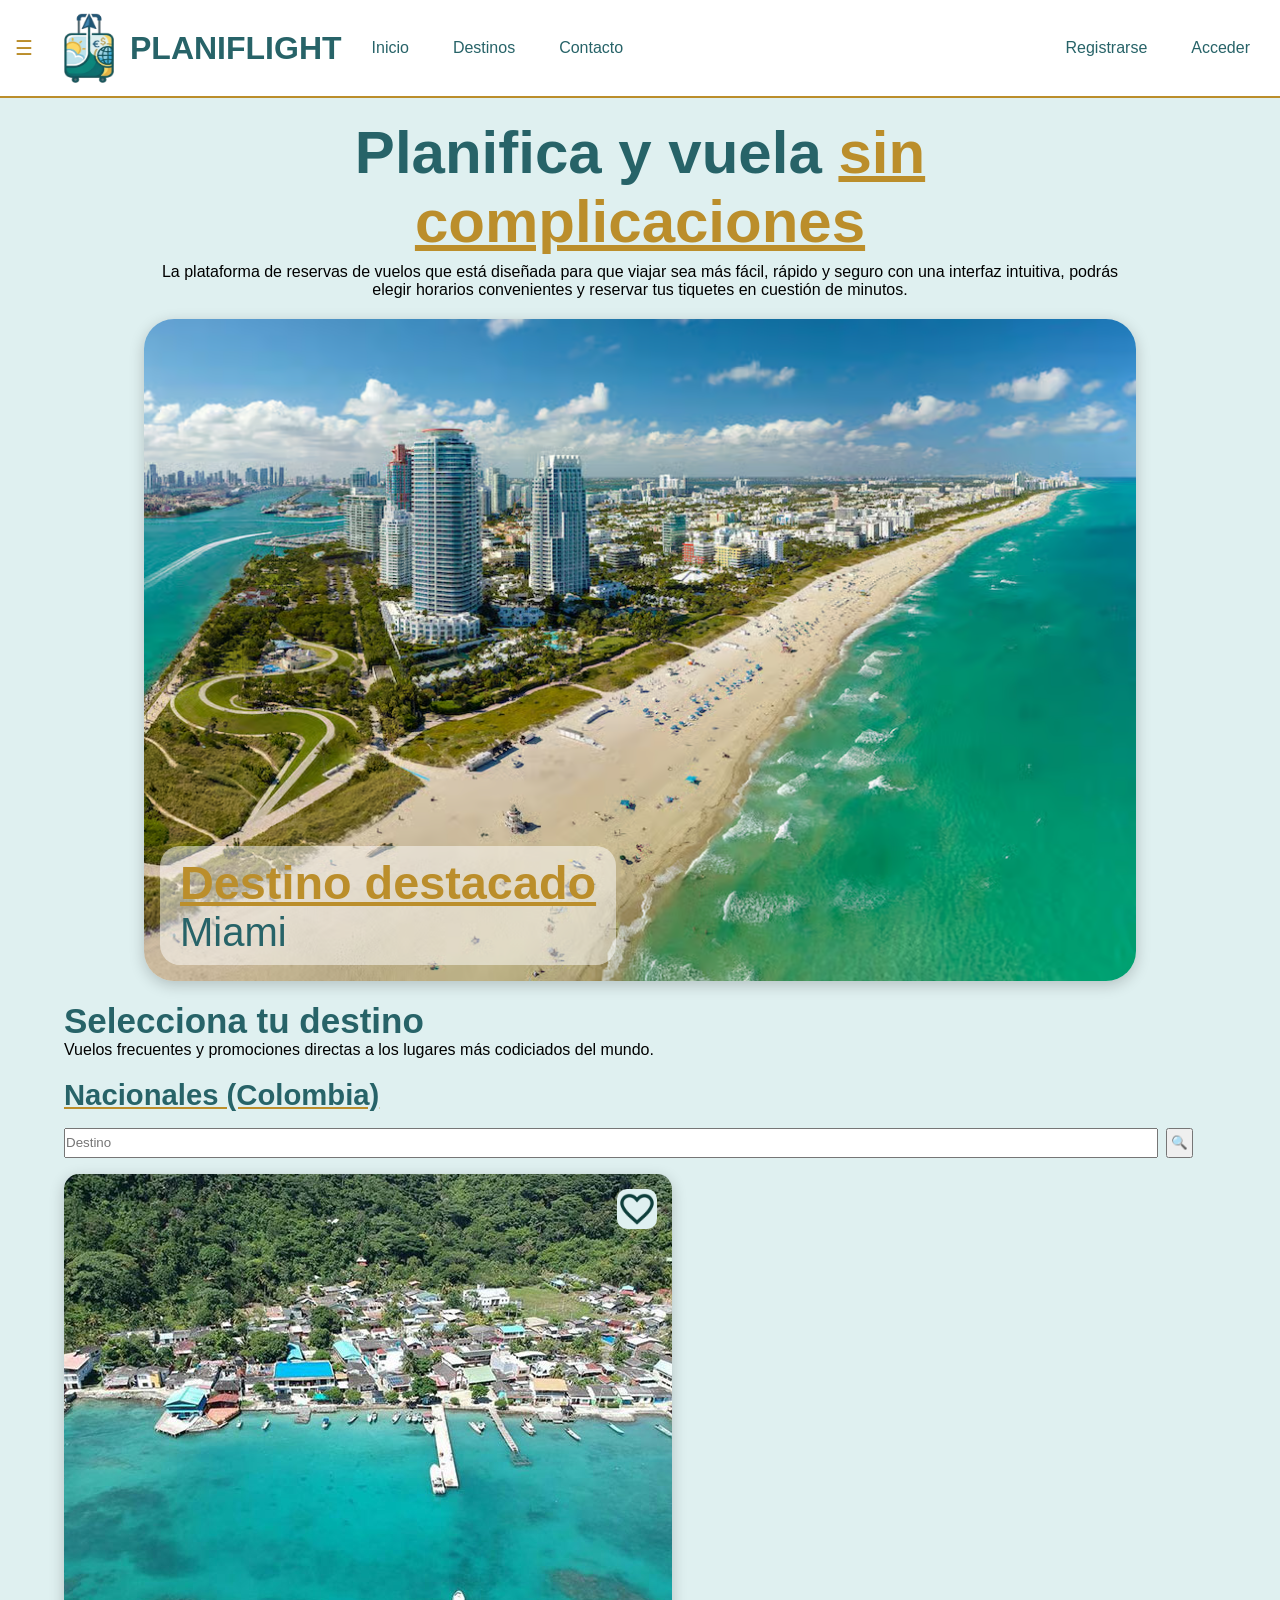
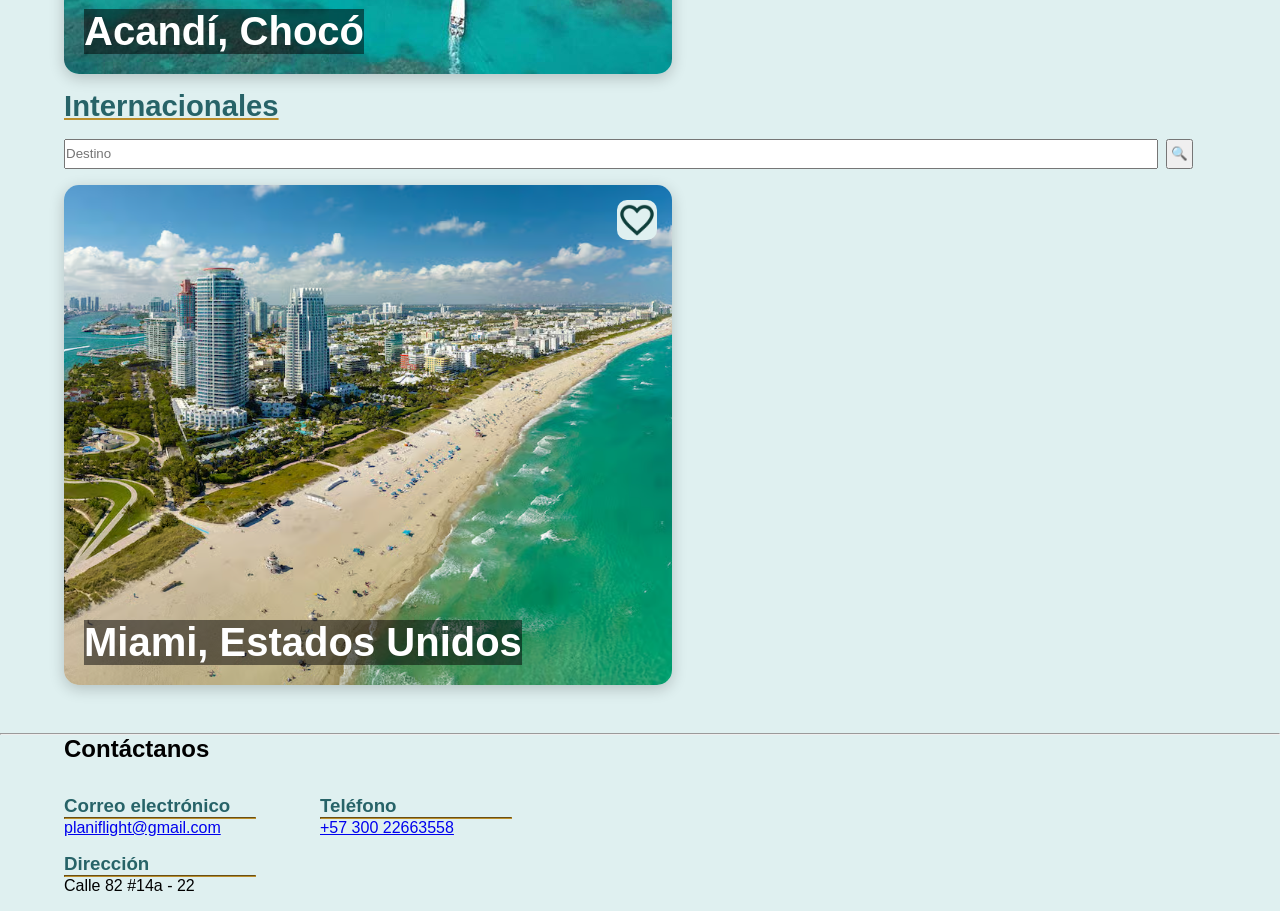
<file: index.html>
<!DOCTYPE html>
<html lang="es">
<head>
    <meta charset="UTF-8">
    <meta name="viewport" content="width=device-width, initial-scale=1.0">
    <title>Planiflight</title>
    <link rel="stylesheet" href="Styles/Principal.css">
</head>
<body class="body">
    <header class="header">
        <div class="sup">
            <div class="menu">
                <input type="checkbox" id="cambMenu">
                <label for="cambMenu" class="btnAbrir">☰</label>
                <img src="images/icons/LogoNN.png" alt="LOGO" class="logo" >
                
                <div class="sldMenu">
                    <label for="cambMenu" class="btnCerrar">&times;</label>
                    <a href="pages/menu/favoritos.html">Favoritos</a>
                    <a href="pages/menu/itinerario.html">Itinerario</a>
                    <a href="pages/menu/vuelos reservados.html">Reservas</a>
                </div>
            </div>
            <h1 class="titulo">PLANIFLIGHT</h1>
            <nav class="nav">
                <div>
                    <a href="#inicio">Inicio</a>
                    <a href="#destinos">Destinos</a>
                    <a href="#contacto">Contacto</a>
                </div>
                <div class="sesion">
                    <a href="pages/Sesion/Registrarse.html">Registrarse</a>
                    <a href="pages/Sesion/Acceder.html">Acceder</a>
                </div>
            </nav>
        </div>
        <hr>
    </header>
    <section class="inicio" id="inicio">
        <div class="textos-inicio">
            <h1 class="subtitulo">Planifica y vuela <span>sin complicaciones</span></h1>
            <p>
                La plataforma de reservas de vuelos que está diseñada para que 
                viajar sea más fácil, rápido y seguro con una interfaz intuitiva, podrás elegir 
                horarios convenientes y reservar tus tiquetes en cuestión de minutos.
            </p>
        </div>
        <a href="pages/Destinos/Miami.html" class="imgDestacado">
            <img src="images/destinos/Internacionales/Miami.avif" alt="Miami">
            <div class="texto-encima">
                <h3>Destino destacado</h3>
                <p>Miami</p>
            </div>
        </a>
    </section>
    <section id="destinos" class="destinos">
        <div class="textos-destinos">
            <h2>Selecciona tu destino</h2>
            <p>Vuelos frecuentes y promociones directas a 
                los lugares más codiciados del mundo.</p>
        </div>
        <div class="nacionales">
            <h3>Nacionales (Colombia)</h3>
            <div class="buscador">
                <input type="search" id="search-nacionales" placeholder="Destino" aria-label="Buscar destinos nacionales">
                <button type="button" id="search-button-nacionales" aria-label="Buscar destinos nacionales">🔍</button>
            </div>
            <div class="img-destinos">
                <a href="pages/Destinos/Acandí.html" class="img-des" >
                    <img src="images/destinos/Nacionales/acandí.jpg" alt="Acandí">
                    <p class="texto-destino">Acandí, Chocó</p>
                </a>
                <input type="checkbox" id="corazon-acandi" class="input-favorito">
                <label for="corazon-acandi" class="boton-favorito">
                    <img src="images/icons/Nfavs.png" alt="No favorito" class="img-corazon no-favorito">
                    <img src="images/icons/favs.png" alt="Favorito" class="img-corazon favorito">
                </label>
            </div>
        </div>
        <div class="internacionales">
            <h3>Internacionales</h3>
            <div class="buscador">
                <input type="search" id="search-internacionales" placeholder="Destino" aria-label="Buscar destinos internacionales">
                <button type="button" id="search-button-internacionales" aria-label="Buscar destinos internacionales">🔍</button>
            </div>
            <div class="img-destinos">
                <a href="pages/Destinos/Miami.html" class="img-des" >
                    <img src="images/destinos/Internacionales/Miami.avif" alt="Miami">
                    <p class="texto-destino">Miami, Estados Unidos</p>
                </a>
                <input type="checkbox" id="corazon-miami" class="input-favorito">
                <label for="corazon-miami" class="boton-favorito">
                    <img src="images/icons/Nfavs.png" alt="No favorito" class="img-corazon no-favorito">
                    <img src="images/icons/favs.png" alt="Favorito" class="img-corazon favorito">
                </label>
            </div>
        </div>
    </section>
    <footer class="footer" id="contacto">
        <hr>
        <h2>Contáctanos</h2>
        <div class="cortel">
            <article class="infoCont">
                <h3>Correo electrónico</h3>
                <hr>
                <a href="mailto:planiflight@gmail.com">planiflight@gmail.com</a>
            </article>
            <article class="infoCont">
                <h3>Teléfono</h3>
                <hr>
                <a href="tel:+573001234567">+57 300 22663558</a>
            </article> 
        </div>
        <article class="infoCont">
            <h3>Dirección</h3>
            <hr>
            <p>Calle 82 #14a - 22</p>
        </article>
    </footer>
</body>
</html>
</file>
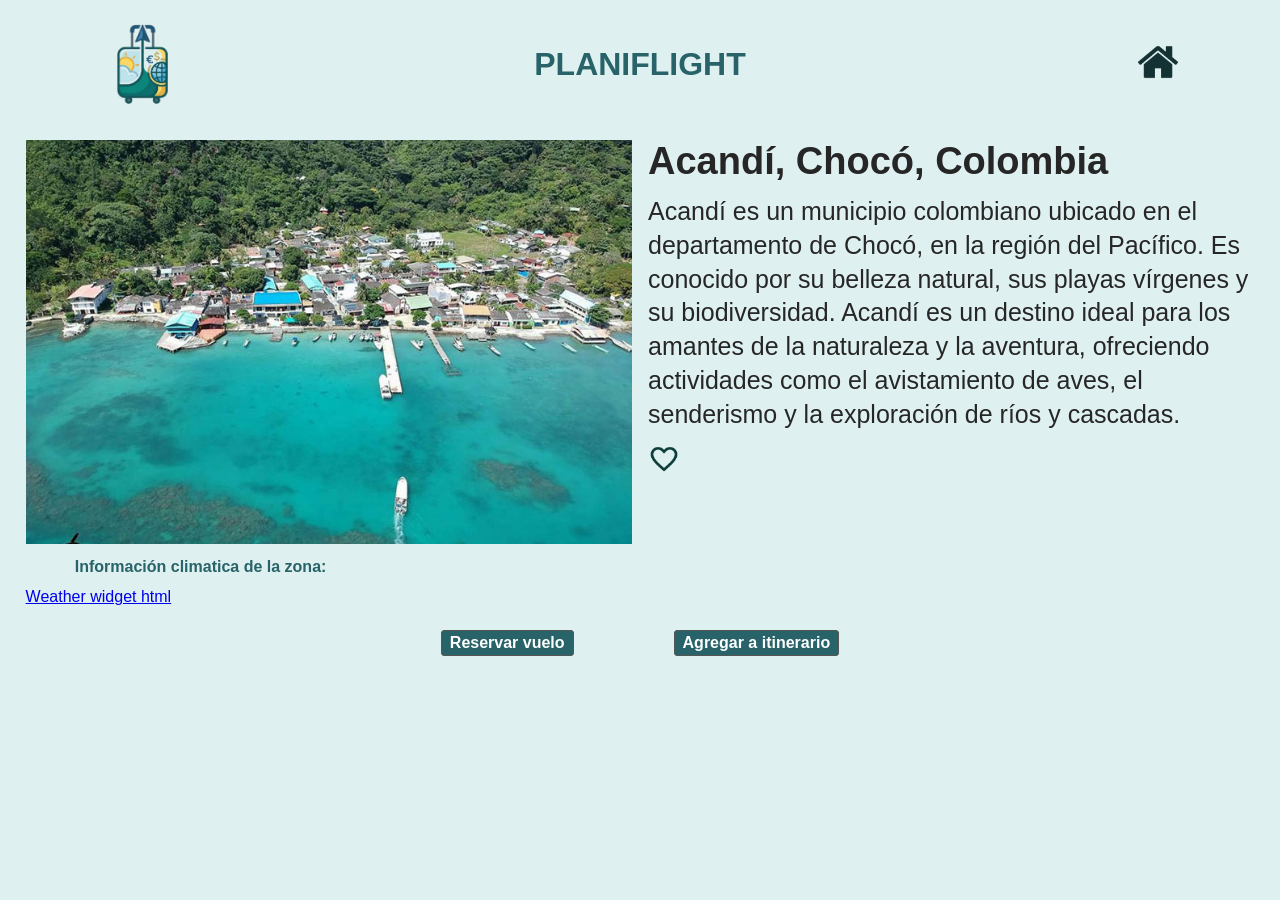
<file: pages/Destinos/Acandí.html>
<!DOCTYPE html>
<html lang="es">
<head>
    <meta charset="UTF-8">
    <meta name="viewport" content="width=device-width, initial-scale=1.0">
    <title>Acandí</title>
    <link rel="stylesheet" href="/Styles/estilos destinos/Acandi.css">
</head>
<body class="body pagina-destino">
    <header class="header">
         <img src="/images/icons/LogoNN.png" alt="LOGO" class="logo">
        <h1 class="titulo">PLANIFLIGHT</h1>
        <a href="/index.html" class="link-inicio">
            <img src="/images/icons/Home.png" alt="Home" class="icono-inicio">
        </a>
    </header>
    <section class="seccion-destino">
        <article class="detalle-destino">
            <img class="foto-destino" src="/images/destinos/Nacionales/acandí.jpg" alt="Acandí">
            <article class="datos-destino">
                <h2 class="titulo-destino">Acandí, Chocó, Colombia</h2>
                <p class="descripcion-destino">Acandí es un municipio colombiano ubicado en el departamento de Chocó, 
                    en la región del Pacífico. Es conocido por su belleza natural, 
                    sus playas vírgenes y su biodiversidad. Acandí es un destino ideal 
                    para los amantes de la naturaleza y la aventura, ofreciendo actividades 
                    como el avistamiento de aves, el senderismo y la exploración de ríos y cascadas.
                </p>
                <input type="checkbox" id="corazon-check" class="input-favorito">
                
                <label for="corazon-check" class="boton-favorito">

                    <img src="/images/icons/Nfavs.png" alt="Favorito" class="img-corazon corazon-vacio">
                    
    
                    <img src="/images/icons/favs.png" alt="Favorito Activo" class="img-corazon corazon-lleno">
                </label>
            </article>
        </article>
        <h2 class="titulo-clima">Información climatica de la zona:</h2>
        <div class="widget-clima" id="ww_dbd2056a2b9f8" v='1.3' loc='id' a='{"t":"horizontal","lang":
        "es","sl_lpl":1,"ids":["wl6204"],"font":"Arial","sl_ics":"one_a","sl_sot":
        "celsius","cl_bkg":"image","cl_font":"#FFFFFF","cl_cloud":"#FFFFFF","cl_persp":
        "#81D4FA","cl_sun":"#FFC107","cl_moon":"#FFC107","cl_thund":"#FF5722"}'>
        <a href="https://weatherwidget.org/" id="ww_dbd2056a2b9f8_u" 
        target="_blank">Weather widget html</a>
        </div><script async 
        src="https://app3.weatherwidget.org/js/?id=ww_dbd2056a2b9f8"></script>
        <div class="acciones-destino">
            <button class="boton-accion"> Reservar vuelo</button>
            <button class="boton-accion">Agregar a itinerario</button>
        </div>
    </section>
    
</body>
</html>
</file>
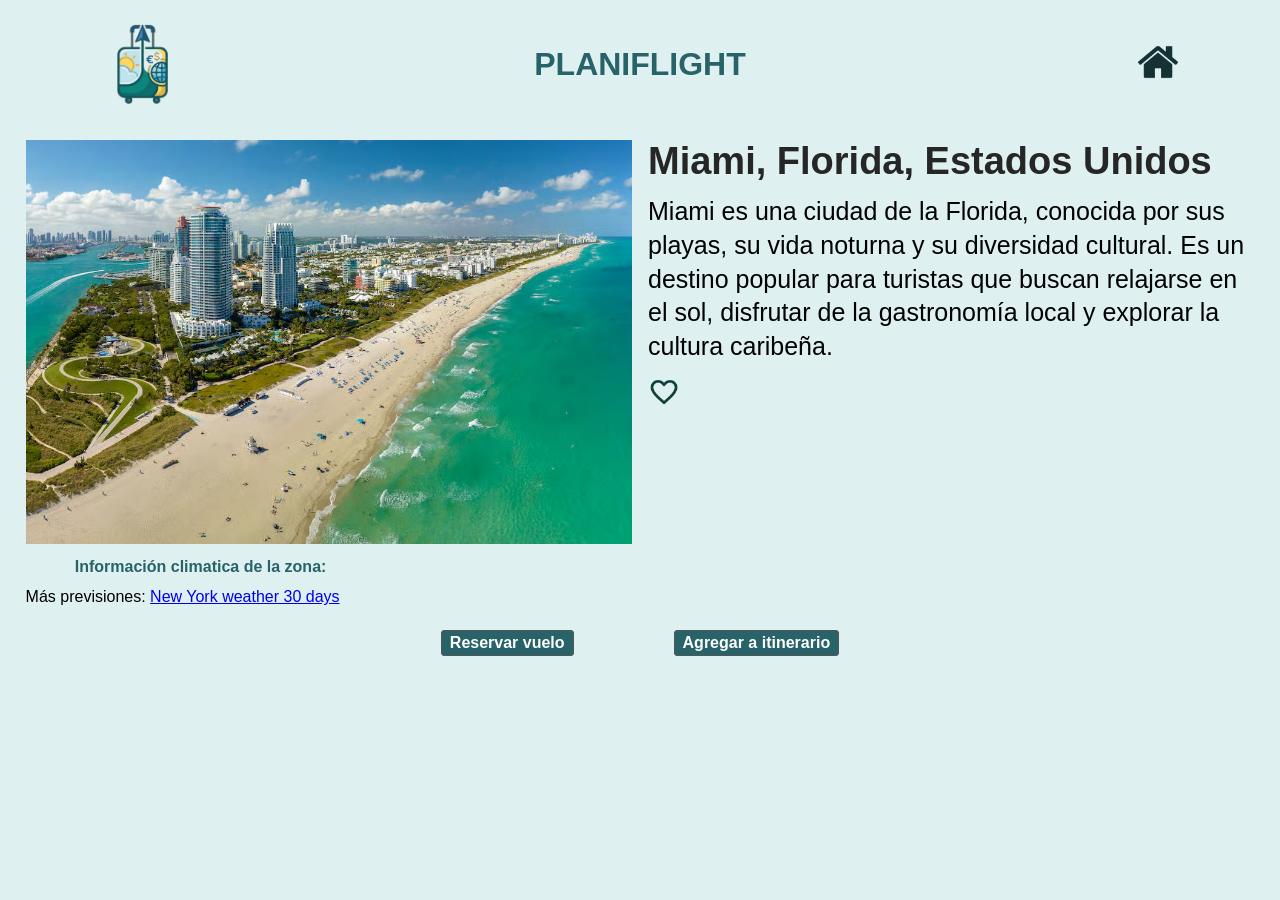
<file: pages/Destinos/Miami.html>
<!DOCTYPE html>
<html lang="es">
<head>
    <meta charset="UTF-8">
    <meta name="viewport" content="width=device-width, initial-scale=1.0">
    <title>Miami</title>
    <link rel="stylesheet" href="/Styles/estilos destinos/Miami.css">
</head>
<body class="body">
    <header class="header">
         <img src="/images/icons/LogoNN.png" alt="LOGO" class="logo">
        <h1 class="titulo">PLANIFLIGHT</h1>
        <a href="/index.html" class="link-inicio">
            <img src="/images/icons/Home.png" alt="Home" class="icono-inicio">
        </a>
    </header>
    <section class="seccion-destino">
        <article class="detalle-destino">
            <img class="foto-destino" src="/images/destinos/Internacionales/Miami.avif" alt="Miami">
            <article class="datos-destino">
                <h2 class="titulo-destino">Miami, Florida, Estados Unidos</h2>
                <p class="descripcion-destino">Miami es una ciudad de la Florida, conocida por sus playas, 
                    su vida noturna y su diversidad cultural. Es un destino popular 
                    para turistas que buscan relajarse en el sol, disfrutar de la 
                    gastronomía local y explorar la cultura caribeña.
                </p>
                <input type="checkbox" id="corazon-check" class="input-favorito">
                
                <label for="corazon-check" class="boton-favorito">
                    <img src="/images/icons/Nfavs.png" alt="Favorito" class="img-corazon corazon-vacio">
                    
                    <img src="/images/icons/favs.png" alt="Favorito Activo" class="img-corazon corazon-lleno">
                </label>
            </article>
        </article>
        <h2 class="titulo-clima">Información climatica de la zona:</h2>
        <div class="widget-clima" id="ww_2b82354b582ed" v='1.3' loc='id' a='{"t":"horizontal","lang":"es","sl_lpl":1,"ids":
        ["wl4471"],"font":"Arial","sl_ics":"one_a","sl_sot":"celsius","cl_bkg":"image","cl_font":
        "#FFFFFF","cl_cloud":"#FFFFFF","cl_persp":"#81D4FA","cl_sun":"#FFC107","cl_moon":"#FFC107",
        "cl_thund":"#FF5722"}'>Más previsiones: 
        <a href="https://oneweather.org/new_york_city/30_days/" id="ww_2b82354b582ed_u" 
        target="_blank">New York weather 30 days</a></div>
        <script async src="https://app3.weatherwidget.org/js/?id=ww_2b82354b582ed"></script>
        <div class="acciones-destino">
            <button class="boton-accion"> Reservar vuelo</button>
            <button class="boton-accion">Agregar a itinerario</button>
        </div>
    </section>
    
</body>
</html>
</file>
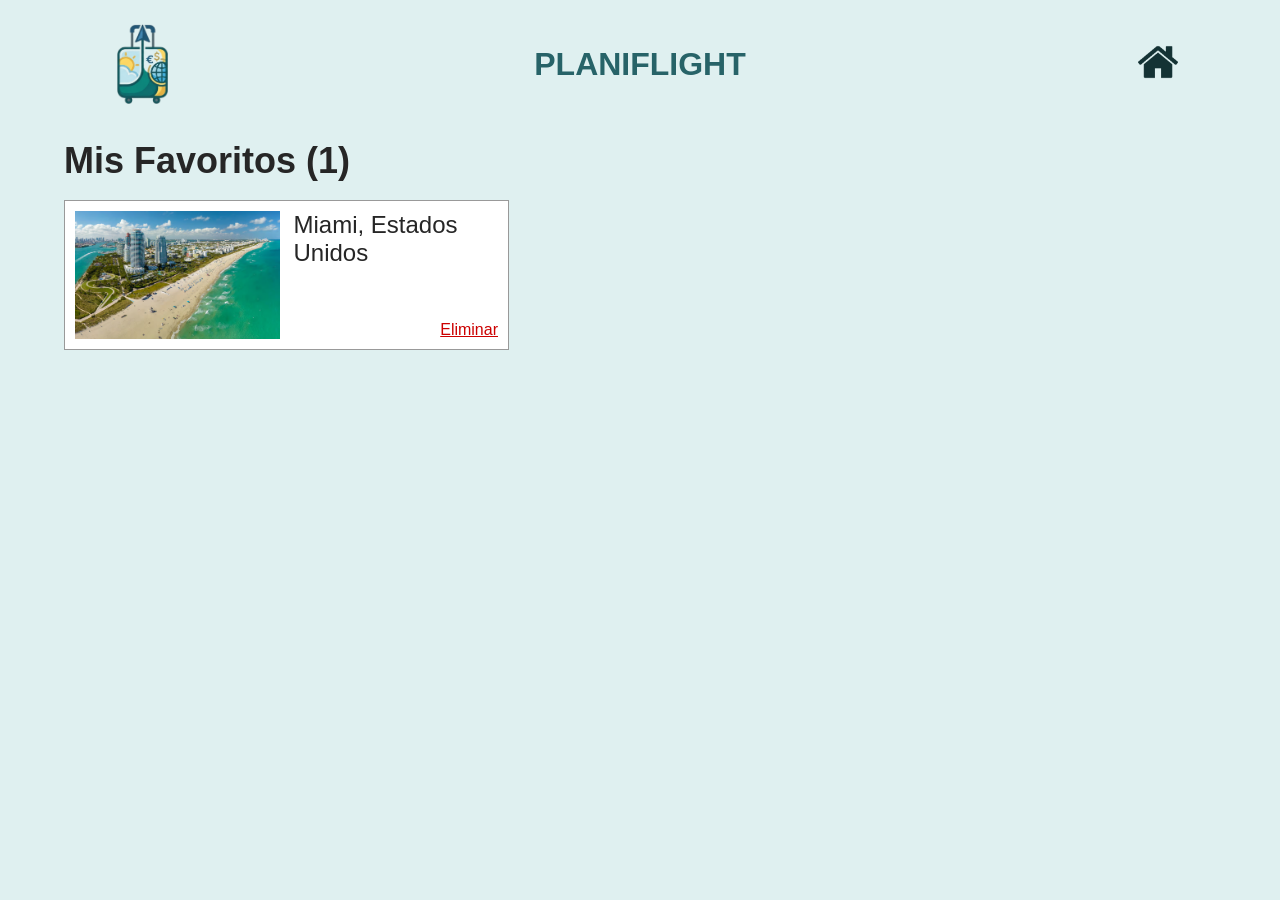
<file: pages/menu/favoritos.html>
<!DOCTYPE html>
<html lang="es">
<head>
    <meta charset="UTF-8">
    <meta name="viewport" content="width=device-width, initial-scale=1.0">
    <title>Favoritos</title>
    <link rel="stylesheet" href="/Styles/estilos menu/favoritos.css">
</head>
<body class="body">
    <header class="header">
         <img src="/images/icons/LogoNN.png" alt="LOGO" class="logo">
        <h1 class="titulo">PLANIFLIGHT</h1>
        <a href="/index.html" class="link-inicio">
            <img src="/images/icons/Home.png" alt="Home" class="icono-inicio">
        </a>
    </header>
    <section class="favoritos">
        <h2 class="titulo-favoritos">Mis Favoritos (1)</h2>
        <div class="tarjeta-favorito">
            <a href="/pages/Destinos/Miami.html" class="enlace-destino">
                <img src="/images/destinos/Internacionales/Miami.avif" alt="Miami" class="imagen-destino">
            </a>
            <h3 class="nombre-destino">Miami, Estados Unidos</h3>
            <button class="boton-eliminar" type="button">Eliminar</button>
        </div>
    </section>
    
</body>
</html>
</file>
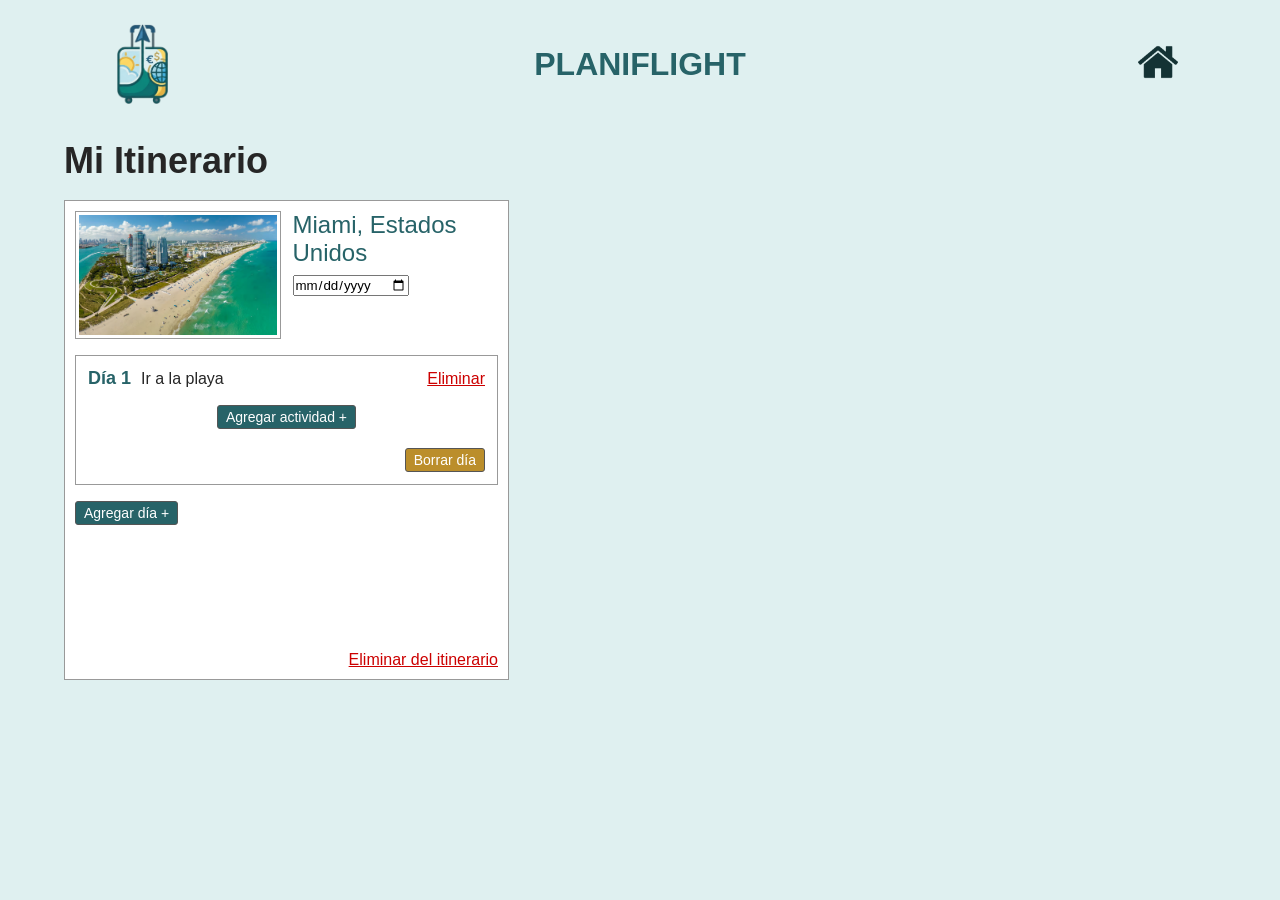
<file: pages/menu/itinerario.html>
<!DOCTYPE html>
<html lang="es">
<head>
    <meta charset="UTF-8">
    <meta name="viewport" content="width=device-width, initial-scale=1.0">
    <title>Itinerario</title>
    <link rel="stylesheet" href="/Styles/estilos menu/itinerario.css">
</head>
<body class="body">
    <header class="header">
         <img src="/images/icons/LogoNN.png" alt="LOGO" class="logo">
        <h1 class="titulo">PLANIFLIGHT</h1>
        <a href="/index.html" class="link-inicio">
            <img src="/images/icons/Home.png" alt="Home" class="icono-inicio">
        </a>
    </header>
    <section class="itinerario">
        <h2 class="titulo-itinerario">Mi Itinerario</h2>
        <div class="tarjeta-itinerario">
            <div class="resumen-destino">
                <a href="/pages/Destinos/Miami.html" class="enlace-destino">
                    <img src="/images/destinos/Internacionales/Miami.avif" alt="Miami" class="imagen-destino">
                </a>
                <div class="datos-destino">
                    <h3 class="nombre-destino">Miami, Estados Unidos</h3>
                    <input type="date" class="fecha-destino" aria-label="Fecha del viaje">
                </div>
            </div>
            <div class="dia-itinerario">
                <div class="actividad-itinerario">
                    <h3 class="nombre-dia">Día 1</h3>
                    <p class="descripcion-actividad">Ir a la playa</p>
                    <button class="enlace-eliminar" type="button">Eliminar</button>
                </div>
                <button class="boton-accion boton-agregar-actividad" type="button">Agregar actividad +</button>
                <button class="boton-accion boton-borrar-dia" type="button">Borrar día</button>
            </div>
            <button class="boton-accion boton-agregar-dia" type="button">Agregar día +</button>
            <button class="enlace-eliminar eliminar-itinerario" type="button">Eliminar del itinerario</button>
        </div>
    </section>
    
</body>
</html>
</file>
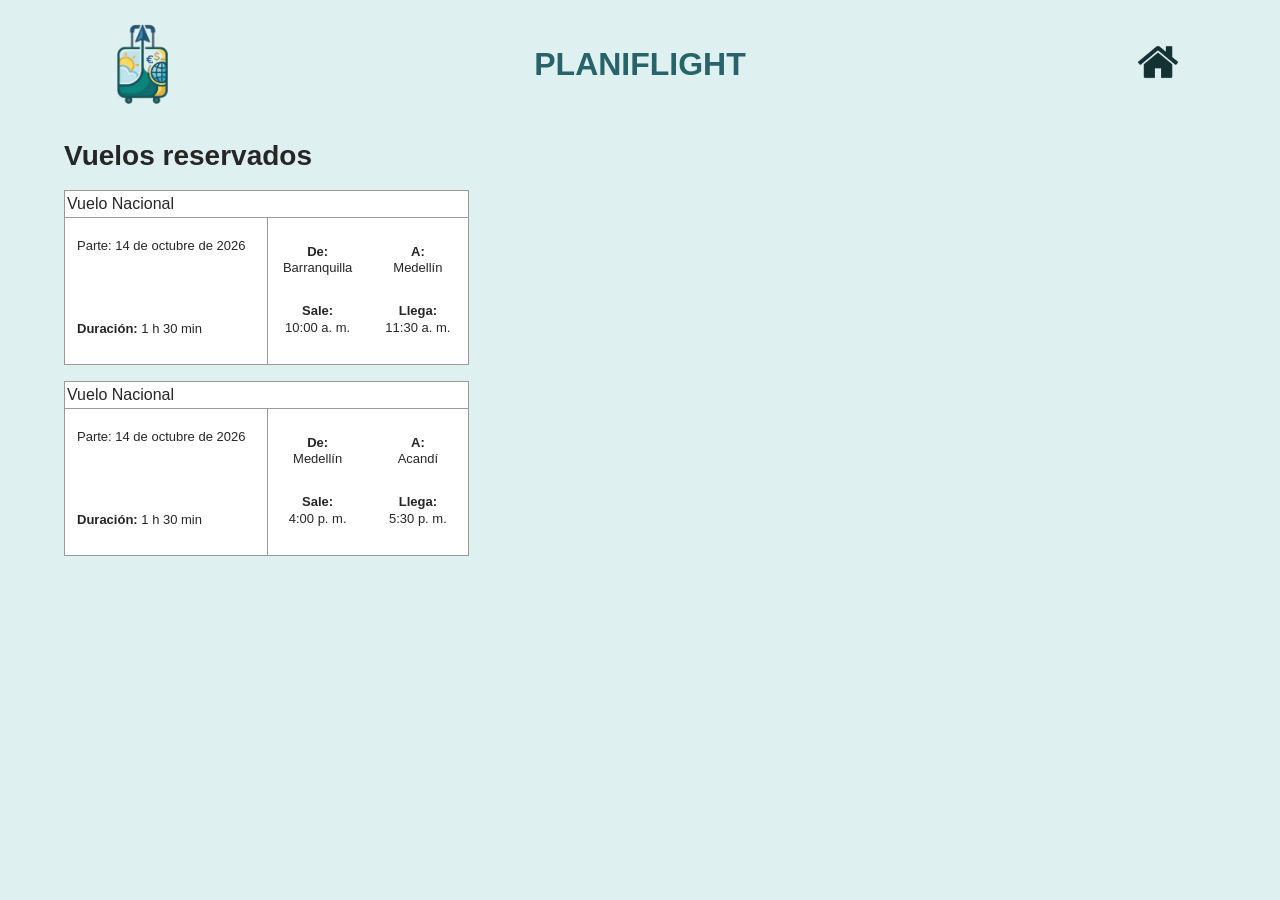
<file: pages/menu/vuelos reservados.html>
<!DOCTYPE html>
<html lang="es">
<head>
    <meta charset="UTF-8">
    <meta name="viewport" content="width=device-width, initial-scale=1.0">
    <title>Vuelos Reservados</title>
    <link rel="stylesheet" href="/Styles/estilos menu/reservas.css">
</head>
<body class="body">
    <header class="header">
        <img src="/images/icons/LogoNN.png" alt="LOGO" class="logo">
        <h1 class="titulo">PLANIFLIGHT</h1>
        <a href="/index.html" class="link-inicio">
            <img src="/images/icons/Home.png" alt="Home" class="icono-inicio">
        </a>
    </header>
    <section class="reservas">
        <h2 class="titulo-reservas">Vuelos reservados</h2>
        <div class="lista-reservas">
            <article class="tarjeta-reserva">
                <h3 class="tipo-vuelo">Vuelo Nacional</h3>
                <div class="detalles-vuelo">
                    <div class="informacion-vuelo">
                        <p>Parte: 14 de octubre de 2026</p>
                        <p><strong>Duración:</strong> 1 h 30 min</p>
                    </div>
                    <div class="ruta-vuelo">
                        <div class="tramo-vuelo">
                            <p class="etiqueta-tramo">De:</p>
                            <p>Barranquilla</p>
                            <div class="horario-vuelo">
                                <p class="etiqueta-horario">Sale:</p>
                                <p>10:00 a. m.</p>
                            </div>
                        </div>
                        <div class="tramo-vuelo">
                            <p class="etiqueta-tramo">A:</p>
                            <p>Medellín</p>
                            <div class="horario-vuelo">
                                <p class="etiqueta-horario">Llega:</p>
                                <p>11:30 a. m.</p>
                            </div>
                        </div>
                    </div>
                </div>
            </article>
            <article class="tarjeta-reserva">
                <h3 class="tipo-vuelo">Vuelo Nacional</h3>
                <div class="detalles-vuelo">
                    <div class="informacion-vuelo">
                        <p>Parte: 14 de octubre de 2026</p>
                        <p><strong>Duración:</strong> 1 h 30 min</p>
                    </div>
                    <div class="ruta-vuelo">
                        <div class="tramo-vuelo">
                            <p class="etiqueta-tramo">De:</p>
                            <p>Medellín</p>
                            <div class="horario-vuelo">
                                <p class="etiqueta-horario">Sale:</p>
                                <p>4:00 p. m.</p>
                            </div>
                        </div>
                        <div class="tramo-vuelo">
                            <p class="etiqueta-tramo">A:</p>
                            <p>Acandí</p>
                            <div class="horario-vuelo">
                                <p class="etiqueta-horario">Llega:</p>
                                <p>5:30 p. m.</p>
                            </div>
                        </div>
                    </div>
                </div>
            </article>
        </div>
    </section>    
</body>
</html>
</file>
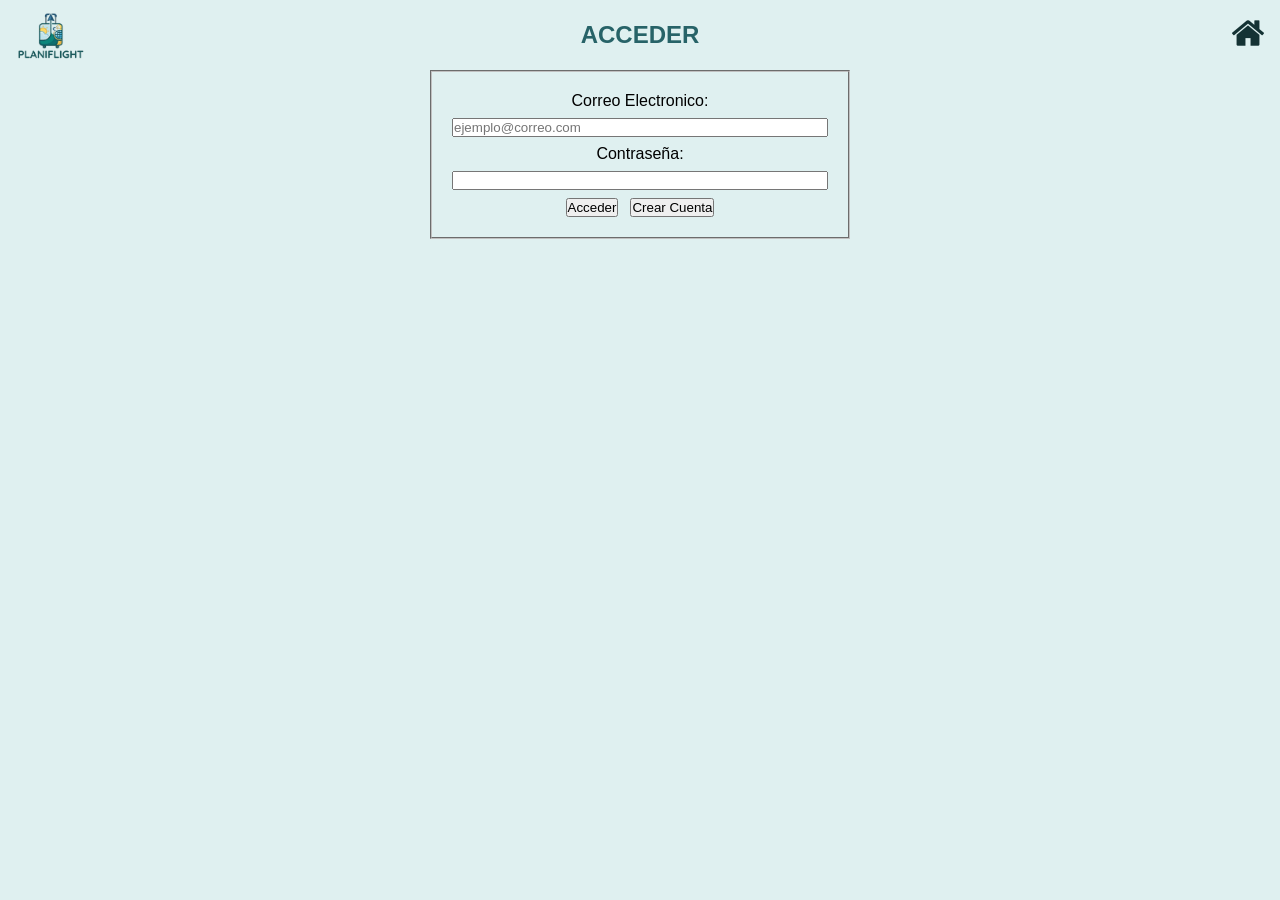
<file: pages/Sesion/Acceder.html>
<!DOCTYPE html>
<html lang="es">
<head>
    <meta charset="UTF-8">
    <meta name="viewport" content="width=device-width, initial-scale=1.0">
    <title>Acceder</title>
    <link rel="stylesheet" href="/Styles/estilos sesion/acceder.css">
</head>
<body class="body">
    <header class="header">
        <img src="/images/icons/Logo.png" alt="LOGO" class="logo">
                <h2 class="titulo">ACCEDER</h2>
                <a href="/index.html">
                    <img src="/images/icons/Home.png" alt="Home">
                </a>
    </header>
    <form class="acceder">
        <fieldset>
            <label for="email">Correo Electronico:</label>
            <input type="email" id="email" name="email" placeholder="ejemplo@correo.com" required>
            <label for="password">Contraseña:</label>
            <input type="password" id="password" name="password" required>
            <div class="botones">
                    <button type="submit">Acceder</button>
                    <button type="button" onclick="window.location.href='Registrarse.html'">
                        Crear Cuenta
                    </button>   

            </div>
            
        </fieldset>
        
    </form>
    
</body>
</html>
</file>
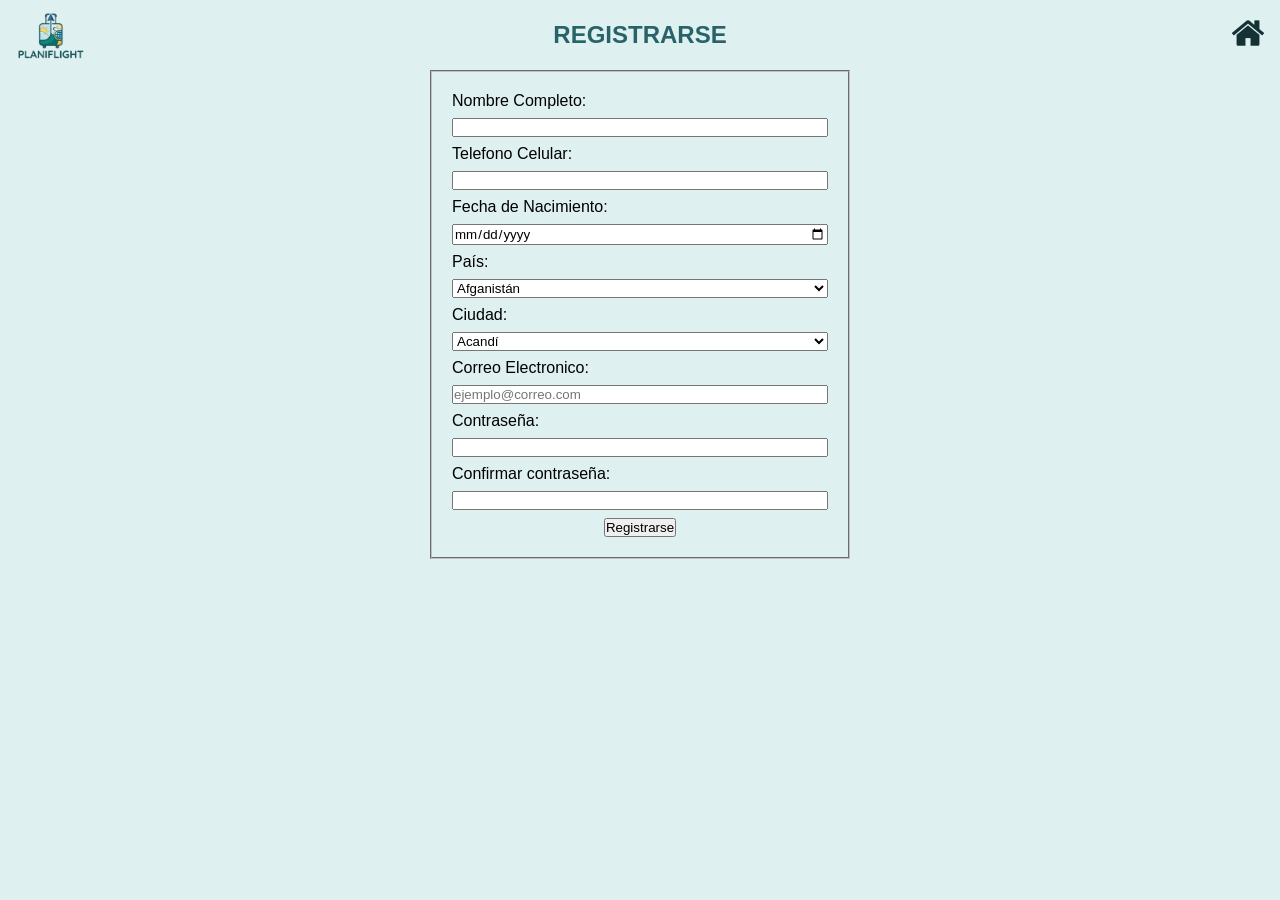
<file: pages/Sesion/Registrarse.html>
<!DOCTYPE html>
<html lang="es">
<head>
    <meta charset="UTF-8">
    <meta name="viewport" content="width=device-width, initial-scale=1.0">
    <title>Registrarse</title>
    <link rel="stylesheet" href="/Styles/estilos sesion/resgistrarse.css">
</head>
<body class="body">
    <header class="header">
        <img src="/images/icons/Logo.png" alt="LOGO" class="logo">
                <h2 class="titulo">REGISTRARSE</h2>
                <a href="/index.html">
                    <img src="/images/icons/Home.png" alt="Home" >
                </a>
    </header>
    <form class="formRegistro">
        <fieldset class="contenido">
            <label for="nombre">Nombre Completo:</label>
            <input type="text" id="nombre" name="nombre" required>
            <label for="tel">Telefono Celular:</label>
            <input type="tel" id="tel" name="tel" pattern="[0-9]{10}" required>
            
            <label for="fechaNacimiento">Fecha de Nacimiento:</label>
            <input type="date" id="fechaNacimiento" name="fechaNacimiento" required>
            <label for="select">País:</label>
            <select name="pais" id="pais">
                <option value="colombia">Afganistán</option>
                <option value="estadosUnidos">Albania</option>
                <option value="mexico">Alemania</option>
                <option value="argentina">Andorra</option>
                <option value="brasil">etc</option>
            </select>
            <label for="select">Ciudad:</label>
            <select name="ciudad" id="ciudad">
                <option value="colombia">Acandí</option>
                <option value="estadosUnidos">Aguachica</option>
                <option value="mexico">Apartadó</option>
                <option value="argentina">Arauca</option>
                <option value="brasil">etc</option>
            </select>
            <label for="email">Correo Electronico:</label>
            <input type="email" id="email" name="email" placeholder="ejemplo@correo.com" required>
            <label for="password">Contraseña:</label>
            <input type="password" id="password" name="password" required>
            <label for="confirmPassword">Confirmar contraseña:</label>
            <input type="password" id="confirmPassword" name="confirmPassword" required>

            <button type="submit">Registrarse</button>
         </fieldset>
    </form>
</body>
</html>
</file>
<file: Styles/Principal.css>
*{
    margin: 0;
    padding: 0;
    box-sizing: border-box;
    font-family: 'Inter', sans-serif;
}
.body{
    background-color: #dff0f0;
}

/* Header */
.header{
    position: sticky;
    top: 0;
    z-index: 100;
    background-color: #ffffff;
}
.header hr{
    border: 1px solid #bb8e2b;
}
.sup{
    display: flex;
    align-items: center;
}
.logo{
    width: 50px;
    height: 70px;
}

.sup .menu,
.nav{
    display: flex;
    align-items: center;
    gap: 16px;
}
.nav{
    
    padding-left: 16px;
    padding-right: 16px;
    justify-content: space-between;
    flex: 1;
}
.nav div{
    display: flex;
    align-items: center;
    gap: 16px;
}
.titulo{
    padding-left: 16px;
    white-space: nowrap;
    color:#276368;
}
.nav a{
    display: inline-block;
    padding: 39px 14px;
    white-space: nowrap;
    text-decoration: none;
    color: #276368;
}
#cambMenu {
    display: none;
    
}
.nav a:hover{
    color: #ffffff;
    background-color: #bb8e2b;
}  
      
.btnAbrir {
    font-size: 20px;
    cursor: pointer;
    color: #bb8e2b;
    padding: 35px 15px;
    display: inline-block;
}
.btnAbrir:hover {
    color: #ffffff;
    background-color: #bb8e2b;
}
.sldMenu {
    height: 100%;
    width: 250px;
    position: fixed;
    z-index: 1000;
    top: 0;
    left: -250px; 
    background-color: #dff0f0;
    overflow-x: hidden;
    transition: 0.3s ease; 
    padding-top: 60px;
}

.sldMenu a {
    padding: 15px 25px;
    text-decoration: none;
    font-size: 18px;
    color: #276368;
    display: block;
    transition: 0.3s;
}
.sldMenu a:hover {
    color: #ffffff;
    background-color: #bb8e2b;
    }

.btnCerrar {
    position: absolute;
    top: 10px;
    right: 25px;
    font-size: 36px;
    color: #276368;
    cursor: pointer;
}
.btnCerrar:hover {
    color: #bb8e2b;
}

#cambMenu:checked ~ .sldMenu {
    left: 0;
}


/* Inicio */
.inicio{
    display: flex;
    flex-direction: column;
    padding: 20px;
}
.textos-inicio{
    text-align: center;
    margin-bottom: 20px;
    padding-left: 10%;
    padding-right: 10%;
}
.subtitulo{
    color: #276368;
    padding-bottom: 7px;
    font-size:60px;
}
.subtitulo span{
    color: #bb8e2b;
    text-decoration: underline;
}
.imgDestacado {
    position: relative;
    display: block;
    width: 80%;
    margin: 0 auto;
    transition: transform 0.3s ease, box-shadow 0.3s ease;
    border-radius: 30px;
}

.imgDestacado img {
    width: 100%;
    display: block;
    height: auto;
    border-radius: 30px;
    box-shadow: 0 4px 15px rgba(0,0,0,0.2);
}
.imgDestacado:hover{
    transform: translateY(-8px);
    box-shadow: 0 12px 24px rgba(0, 0, 0, 0.14);
}

.texto-encima {
  position: absolute;
  bottom: 16px;
  left: 16px;
  color: #276368;       
  background-color: rgba(255, 255, 255, 0.5); 
  padding: 10px 20px;
  font-size: 40px;
  border-radius: 20px;
}
.texto-encima h3{
    text-decoration: underline;
    color:#bb8e2b;
}


/*Destino*/
.destinos{
    display: flex;
    flex-direction: column;

}
.textos-destinos{
    padding-bottom: 10px;
    padding-left: 5%;
    padding-bottom: 20px;
}
.textos-destinos h2{
    font-size: 35px;
    color:#276368;
}
.nacionales{
    padding-left: 5%;
    font-size: 25px;
}
.nacionales h3{
    color: #276368;
    text-decoration: underline;
    text-decoration-color: #bb8e2b;
}
.buscador{
    display: flex;
    align-items: center;
    gap: 8px;
    padding-top: 16px;
    padding-bottom: 16px;
}
.buscador input,
.buscador button{
    height: 30px;
}
.buscador input{
    width: 90%;
}
.buscador button{
    display: inline-flex;
    align-items: center;
    justify-content: center;
    width: 27px;
}
.internacionales{
    padding-left: 5%;
    padding-top: 16px;
    font-size: 25px;
}
.internacionales h3{
    color: #276368;
    text-decoration: underline;
    text-decoration-color: #bb8e2b;
}
.img-destinos{
    position: relative;
    width: 50%;
    height: 500px;
    border-radius: 15px;
    overflow: hidden;
    box-shadow: 0 4px 15px rgba(0,0,0,0.2);
    font-family: sans-serif;
    transition: transform 0.3s ease, box-shadow 0.3s ease;
}
.img-destinos:hover{
    transform: translateY(-8px);
    box-shadow: 0 12px 24px rgba(0,0,0,0.14);
}
.img-des{
    display: block;
    width: 100%;
    height: 100%;
}
.img-des img{
    display: block;
    width: 100%;
    height: 100%;
    object-fit: cover;
}
.img-destinos p{
    position: absolute;
    bottom: 20px;
    left: 20px;
    color: white;
    font-size: 40px;
    font-weight: bold;
    margin: 0;
    z-index: 2;
    pointer-events: none;
    background-color: rgba(0, 0, 0, 0.5);
}
.input-favorito {
    display: none;
}

.boton-favorito {
    background-color: #dff0f0;
    border-radius: 10px;
    position: absolute;
    top: 15px;
    right: 15px;
    z-index: 3;
    cursor: pointer;
    width: 40px;
    height: 40px;
}
.img-corazon {
    width: 100%;
    height: 100%;
    object-fit: contain;
    position: absolute;
    top: 0;
    left: 0;
    transition: opacity 0.2s ease;
}
.favorito{
    opacity: 0;
}
.no-favorito{
    opacity: 1;
}
.input-favorito:checked + .boton-favorito .no-favorito {
    opacity: 0; 
}
.input-favorito:checked + .boton-favorito .favorito {
    opacity: 1;
    }


/*footer*/
.footer{
    padding-top: 48px;
}
.footer h2{
    padding-left:5% ;
}
.cortel{
    display: flex;
    flex-direction: row;
    padding-top: 32px;
}
.infoCont{
    padding-left: 5%;
    width: 20%;
    padding-bottom: 16px;
}
.infoCont h3{
    color: #276368;
}
.infoCont hr{
    border-color: #bb8e2b;
}
</file>
<file: Styles/estilos destinos/Acandi.css>
*{
    margin: 0;
    padding: 0;
    box-sizing: border-box;
    font-family: 'Inter', sans-serif;
}
.body{
    min-height: 100vh;
    background-color: #dff0f0;
    color: #262626;
}


/*header*/
.header{
    display: grid;
    grid-template-columns: 1fr auto 1fr;
    align-items: center;
    padding: 24px 8%;
}
.logo{
    justify-self: start;
    width: 80px;
    height: 80px;
    object-fit: contain;
}
.link-inicio{
    grid-column: 3;
    grid-row: 1;
    justify-self: end;
}
.icono-inicio{
    width: 40px;
    height: auto;
}
.titulo{
    grid-column: 2;
    grid-row: 1;
    justify-self: center;
    color: #276368;
}


/*destino*/
.seccion-destino{
    padding: 12px 2%;
}
.detalle-destino{
    display: grid;
    grid-template-columns: minmax(0, 1fr) minmax(0, 1fr);
    align-items: start;
    gap: 16px;
}
.foto-destino{
    display: block;
    width: 100%;
    height: auto;
    object-fit: contain;
}
.datos-destino{
    display: flex;
    flex-direction: column;
    align-items: flex-start;
    gap: 12px;
    min-width: 0;
}
.titulo-destino{
    color: #262626;
    font-size: clamp(30px, 6vw, 38px);
}
.descripcion-destino{
    font-size: 25px;
    line-height: 1.35;
}
.input-favorito{
    position: absolute;
    width: 1px;
    height: 1px;
    overflow: hidden;
    clip: rect(0, 0, 0, 0);
    white-space: nowrap;
    clip-path: inset(50%);
}
.boton-favorito{
    position: relative;
    display: block;
    width: 32px;
    height: 32px;
    cursor: pointer;
}
.img-corazon{
    position: absolute;
    inset: 0;
    width: 100%;
    height: 100%;
    object-fit: contain;
    transition: opacity 0.2s ease;
}
.corazon-lleno{
    opacity: 0;
}
.input-favorito:checked + .boton-favorito .corazon-vacio{
    opacity: 0;
}
.input-favorito:checked + .boton-favorito .corazon-lleno{
    opacity: 1;
}
.input-favorito:focus-visible + .boton-favorito{
    outline: 2px solid #276368;
    outline-offset: 3px;
}

.titulo-clima{
    margin: 14px 4% 12px;
    color: #276368;
    font-size: 16px;
}
.widget-clima{
    width: 100%;
    margin-left: auto;
    margin-right: auto;
}
.acciones-destino{
    display: flex;
    justify-content: center;
    gap: clamp(24px, 14vw, 100px);
    padding: 24px 0;
}
.boton-accion{
    border: 1px solid #555;
    border-radius: 3px;
    padding: 3px 8px;
    background-color: #276368;
    color: #fff;
    font-size: 16px;
    font-weight: 600;
    cursor: pointer;
}
</file>
<file: Styles/estilos destinos/Miami.css>
*{
    margin: 0;
    padding: 0;
    box-sizing: border-box;
    font-family: 'Inter', sans-serif;
}
.body{
    background-color: #dff0f0;
}


/*header*/
.header{
    display: grid;
    grid-template-columns: 1fr auto 1fr;
    align-items: center;
    padding: 24px 8%;
}
.logo{
    justify-self: start;
    width: 80px;
    height: 80px;
    object-fit: contain;
}
.link-inicio{
    grid-column: 3;
    grid-row: 1;
    justify-self: end;
}
.icono-inicio{
    width: 40px;
    height: auto;
}
.titulo{
    grid-column: 2;
    grid-row: 1;
    justify-self: center;
    color: #276368;
}


/*destino*/
.seccion-destino{
    padding: 12px 2%;
}
.detalle-destino{
    display: grid;
    grid-template-columns: minmax(0, 1fr) minmax(0, 1fr);
    align-items: start;
    gap: 16px;
}
.foto-destino{
    display: block;
    width: 100%;
    height: auto;
    object-fit: contain;
}
.datos-destino{
    display: flex;
    flex-direction: column;
    align-items: flex-start;
    gap: 12px;
    min-width: 0;
}
.titulo-destino{
    color: #262626;
    font-size: clamp(30px, 6vw, 38px);
}
.descripcion-destino{
    font-size: 25px;
    line-height: 1.35;
}
.input-favorito{
    position: absolute;
    width: 1px;
    height: 1px;
    overflow: hidden;
    clip: rect(0, 0, 0, 0);
    white-space: nowrap;
    clip-path: inset(50%);
}
.boton-favorito{
    position: relative;
    display: block;
    width: 32px;
    height: 32px;
    cursor: pointer;
}
.img-corazon{
    position: absolute;
    inset: 0;
    width: 100%;
    height: 100%;
    object-fit: contain;
    transition: opacity 0.2s ease;
}
.corazon-lleno{
    opacity: 0;
}
.input-favorito:checked + .boton-favorito .corazon-vacio{
    opacity: 0;
}
.input-favorito:checked + .boton-favorito .corazon-lleno{
    opacity: 1;
}
.input-favorito:focus-visible + .boton-favorito{
    outline: 2px solid #276368;
    outline-offset: 3px;
}

.titulo-clima{
    margin: 14px 4% 12px;
    color: #276368;
    font-size: 16px;
}
.widget-clima{
    width: 100%;
         
  margin-left: auto;
  margin-right: auto;
}
.acciones-destino{
    display: flex;
    justify-content: center;
    gap: clamp(24px, 14vw, 100px);
    padding: 24px 0;
}
.boton-accion{
    border: 1px solid #555;
    border-radius: 3px;
    padding: 3px 8px;
    background-color: #276368;
    color: #fff;
    font-size: 16px;
    font-weight: 600;
    cursor: pointer;
}
</file>
<file: Styles/estilos menu/favoritos.css>
*{
    margin: 0;
    padding: 0;
    box-sizing: border-box;
    font-family: 'Inter', sans-serif;
}
.body{
    background-color: #dff0f0;
}


/* header*/
.header{
    display: grid;
    grid-template-columns: 1fr auto 1fr;
    align-items: center;
    padding: 24px 8%;
}
.logo{
    justify-self: start;
    width: 80px;
    height: 80px;
    object-fit: contain;
}
.link-inicio{
    grid-column: 3;
    grid-row: 1;
    justify-self: end;
}
.icono-inicio{
    width: 40px;
    height: auto;
}
.titulo{
    grid-column: 2;
    grid-row: 1;
    justify-self: center;
    color: #276368;
}


/*favoritos*/

.favoritos{
    padding: 12px 5%;

}
.titulo-favoritos{
    margin-bottom: 18px;
    color: #262626;
    font-size: clamp(30px, 8vw, 36px);
}
.tarjeta-favorito{
    display: grid;
    grid-template-columns: minmax(0, 1fr) minmax(0, 1fr);
    grid-template-rows: 1fr auto;
    gap: 8px 14px;
    width: min(100%, 445px);
    min-height: 148px;
    padding: 10px;
    border: 1px solid #999;
    background-color: #fff;
}
.enlace-destino{
    grid-column: 1;
    grid-row: 1 / 3;
    display: block;
}
.imagen-destino{
    display: block;
    width: 100%;
    height: 128px;
    object-fit: cover;
}
.nombre-destino{
    grid-column: 2;
    grid-row: 1;
    color: #262626;
    font-size: clamp(20px, 5vw, 24px);
    font-weight: 400;
}
.boton-eliminar{
    grid-column: 2;
    grid-row: 2;
    justify-self: end;
    border: 0;
    padding: 0;
    background: transparent;
    color: #c00;
    font-size: 16px;
    text-decoration: underline;
    cursor: pointer;
}
</file>
<file: Styles/estilos menu/itinerario.css>
*{
    margin: 0;
    padding: 0;
    box-sizing: border-box;
    font-family: 'Inter', sans-serif;
}
.body{
    background-color: #dff0f0;
}


/* header*/
.header{
    display: grid;
    grid-template-columns: 1fr auto 1fr;
    align-items: center;
    padding: 24px 8%;
}
.logo{
    justify-self: start;
    width: 80px;
    height: 80px;
    object-fit: contain;
}
.link-inicio{
    grid-column: 3;
    grid-row: 1;
    justify-self: end;
}
.icono-inicio{
    width: 40px;
    height: auto;
}
.titulo{
    grid-column: 2;
    grid-row: 1;
    justify-self: center;
    color: #276368;
}


/*itinerario*/
.itinerario{
    padding: 12px 5%;
}
.titulo-itinerario{
    margin-bottom: 18px;
    color: #262626;
    font-size: clamp(30px, 8vw, 36px);
}
.tarjeta-itinerario{
    display: flex;
    flex-direction: column;
    gap: 16px;
    width: min(100%, 445px);
    min-height: 480px;
    padding: 10px;
    border: 1px solid #999;
    background-color: #fff;
}
.resumen-destino{
    display: grid;
    grid-template-columns: minmax(0, 1fr) minmax(0, 1fr);
    gap: 12px;
}
.enlace-destino{
    display: block;
}
.imagen-destino{
    display: block;
    width: 100%;
    height: 128px;
    object-fit: cover;
    border: 1px solid #999;
    padding: 3px;
}
.datos-destino{
    display: flex;
    flex-direction: column;
    align-items: flex-start;
    gap: 8px;
    min-width: 0;
}
.nombre-destino{
    color: #276368;
    font-size: clamp(20px, 5vw, 24px);
    font-weight: 400;
}
.fecha-destino{
    max-width: 100%;
}
.dia-itinerario{
    display: flex;
    flex-direction: column;
    gap: 16px;
    min-height: 130px;
    padding: 12px;
    border: 1px solid #999;
}
.actividad-itinerario{
    display: grid;
    grid-template-columns: auto minmax(0, 1fr) auto;
    align-items: center;
    gap: 10px;
}
.nombre-dia{
    color: #276368;
    font-size: 18px;
}
.descripcion-actividad{
    color: #262626;
}
.enlace-eliminar{
    border: 0;
    padding: 0;
    background: transparent;
    color: #c00;
    font-size: 16px;
    text-decoration: underline;
    cursor: pointer;
}
.boton-accion{
    width: fit-content;
    border: 1px solid #555;
    border-radius: 3px;
    padding: 3px 8px;
    color: #fff;
    font-size: 14px;
    cursor: pointer;
}
.boton-agregar-actividad,
.boton-agregar-dia{
    background-color: #276368;
}
.boton-agregar-actividad{
    align-self: center;
}
.boton-borrar-dia{
    align-self: flex-end;
    margin-top: auto;
    background-color: #bb8e2b;
}
.boton-agregar-dia{
    margin-top: 0;
}
.eliminar-itinerario{
    align-self: flex-end;
    margin-top: auto;
}
</file>
<file: Styles/estilos menu/reservas.css>
*{
    margin: 0;
    padding: 0;
    box-sizing: border-box;
    font-family: 'Inter', sans-serif;
}
.body{
    background-color: #dff0f0;
}


/* header*/
.header{
    display: grid;
    grid-template-columns: 1fr auto 1fr;
    align-items: center;
    padding: 24px 8%;
}
.logo{
    justify-self: start;
    width: 80px;
    height: 80px;
    object-fit: contain;
}
.link-inicio{
    grid-column: 3;
    grid-row: 1;
    justify-self: end;
}
.icono-inicio{
    width: 40px;
    height: auto;
}
.titulo{
    grid-column: 2;
    grid-row: 1;
    justify-self: center;
    color: #276368;
}


/*reservas*/
.reservas{
    padding: 12px 5%;
}
.titulo-reservas{
    margin-bottom: 18px;
    color: #262626;
    font-size: clamp(24px, 6vw, 28px);
}
.lista-reservas{
    display: flex;
    flex-direction: column;
    align-items: flex-start;
    gap: 16px;
}
.tarjeta-reserva{
    width: min(100%, 405px);
    border: 1px solid #999;
    background-color: #fff;
}
.tipo-vuelo{
    padding: 4px 2px;
    border-bottom: 1px solid #999;
    color: #262626;
    font-size: 16px;
    font-weight: 400;
}
.detalles-vuelo{
    display: grid;
    grid-template-columns: minmax(0, 1fr) minmax(0, 1fr);
    min-height: 146px;
}
.informacion-vuelo{
    display: flex;
    flex-direction: column;
    justify-content: space-between;
    padding: 20px 12px 28px;
    color: #262626;
    font-size: 13px;
}
.ruta-vuelo{
    display: grid;
    grid-template-columns: minmax(0, 1fr) minmax(0, 1fr);
    border-left: 1px solid #999;
    text-align: center;
    color: #262626;
    font-size: 13px;
}
.tramo-vuelo{
    display: flex;
    flex-direction: column;
    align-items: center;
    justify-content: space-between;
    min-width: 0;
    padding: 26px 4px 28px;
    line-height: 1.2;
}
.etiqueta-tramo{
    font-weight: 600;
}
.horario-vuelo{
    display: flex;
    flex-direction: column;
    align-items: center;
    gap: 2px;
    margin-top: auto;
}
.etiqueta-horario{
    font-weight: 600;
}
</file>
<file: Styles/estilos sesion/acceder.css>
*{
    margin: 0;
    padding: 0;
    box-sizing: border-box;
    font-family: 'Inter', sans-serif;
}
.body{
    background-color: #dff0f0;
}



/*header*/
.header{
    display: grid;
    grid-template-columns: 1fr auto 1fr;
    align-items: center;
    padding: 10px 16px;
}
.logo{
    justify-self: start;
    width: 70px; 
    height:50px;
}
.header > a{
    grid-column: 3;
    grid-row: 1;
    justify-self:end;
}
.header > a img{
    width: 32px;
    height: auto;
}
.titulo{
    grid-column: 2;
    grid-row: 1;
    justify-self: center;
    color: #276368;
}

/*formulario*/
.acceder {
    display: flex;
    justify-content: center;
}
.acceder fieldset {
    display: flex;
    flex-direction: column;
    align-items: center;
    gap: 8px;
    width: min(80%, 420px);
    padding: 20px;
}
.acceder label {
    width: 100%;
    text-align: center;
}
.acceder input {
    width: 100%;
}
.botones {
    display: flex;
    flex-direction: row;
    justify-content: center;
    gap: 12px;
    width: 100%;
}
</file>
<file: Styles/estilos sesion/resgistrarse.css>
*{
    margin: 0;
    padding: 0;
    box-sizing: border-box;
    font-family: 'Inter', sans-serif;
}
.body{
    background-color: #dff0f0;
}


/*header*/
.header{
    display: grid;
    grid-template-columns: 1fr auto 1fr;
    align-items: center;
    padding: 10px 16px;
}
.logo{
    justify-self: start;
    width: 70px; 
    height:50px;
}
.header > a{
    grid-column: 3;
    grid-row: 1;
    justify-self:end;
}
.header > a img{
    width: 32px;
    height: auto;
}
.titulo{
    grid-column: 2;
    grid-row: 1;
    justify-self: center;
    color: #276368;
}



/*formulario*/
.formRegistro {
    display: flex;
    justify-content: center;
}
.formRegistro fieldset {
    display: flex;
    flex-direction: column;
    gap: 8px;
}
.contenido{
    width: min(80%, 420px);
    padding: 20px;
}
.contenido input,
.contenido select {
    width: 100%;
}
.contenido button {
    align-self: center;
}
</file>
